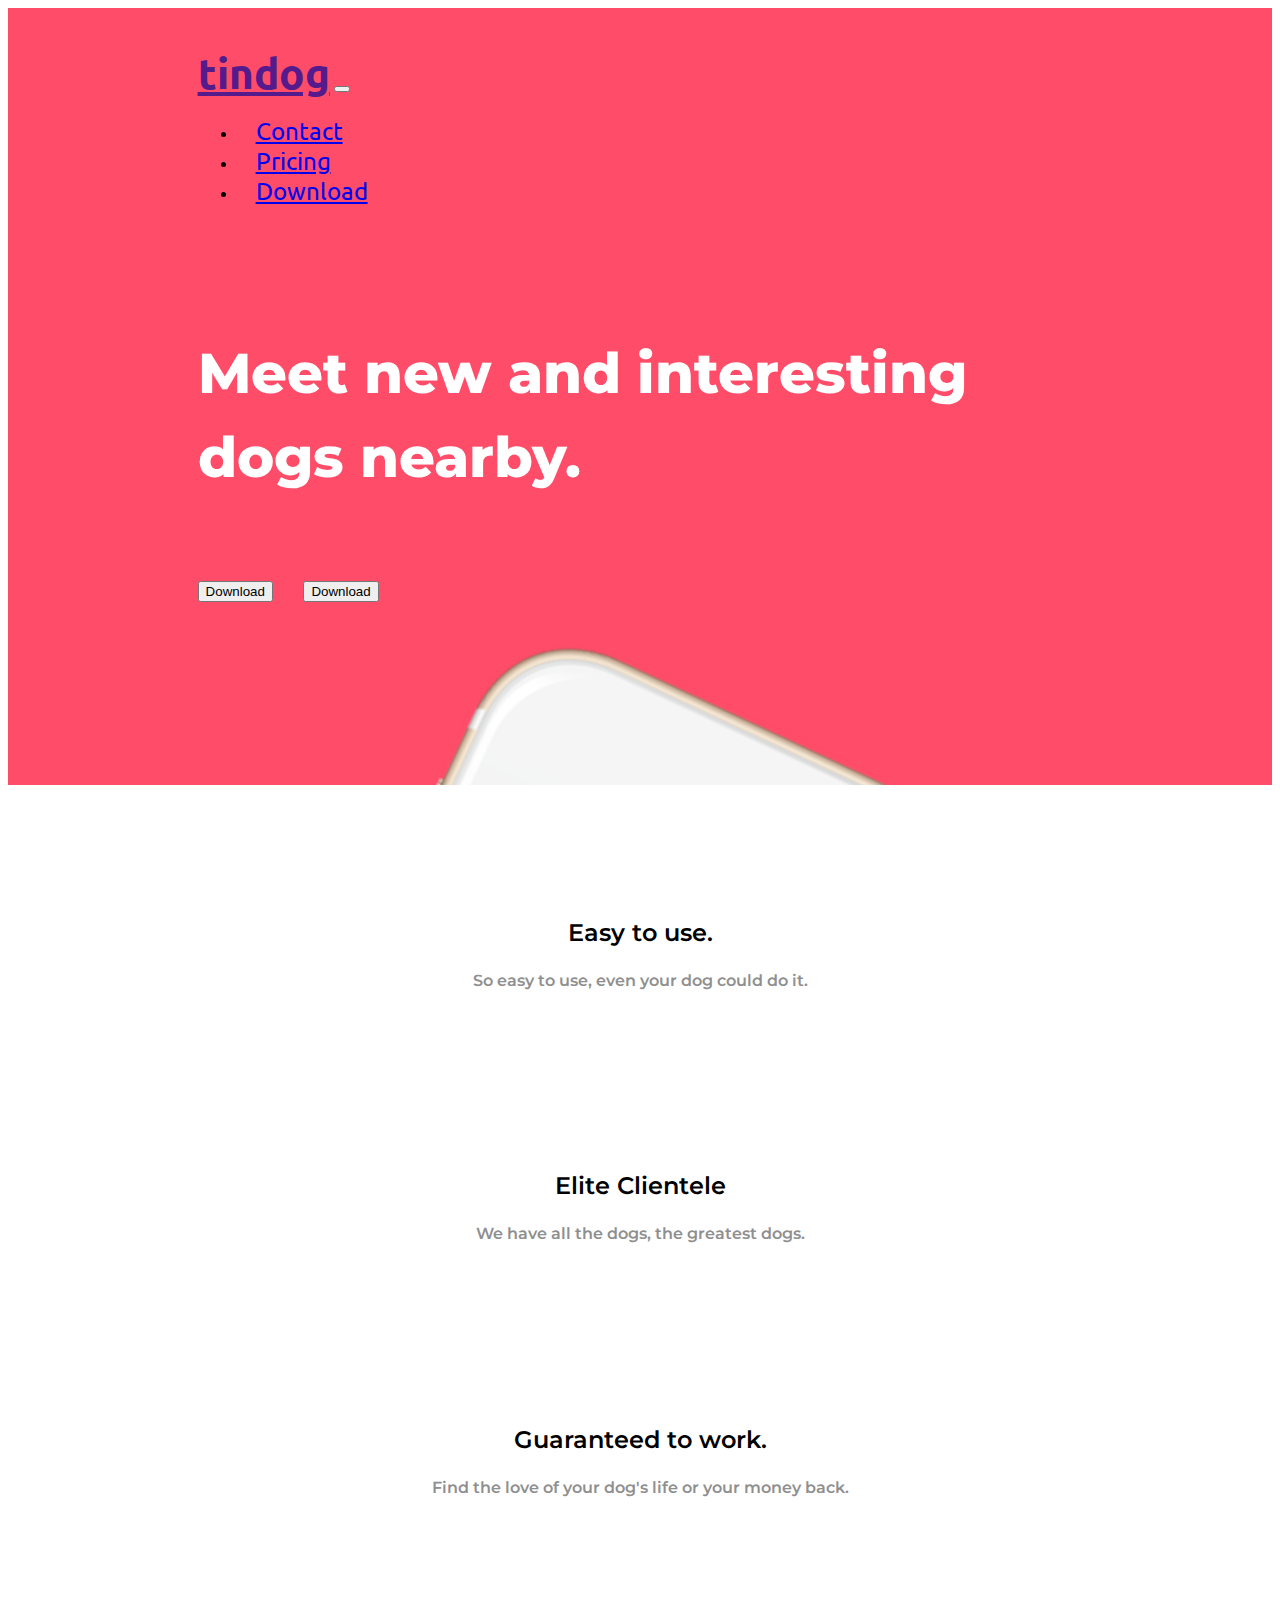
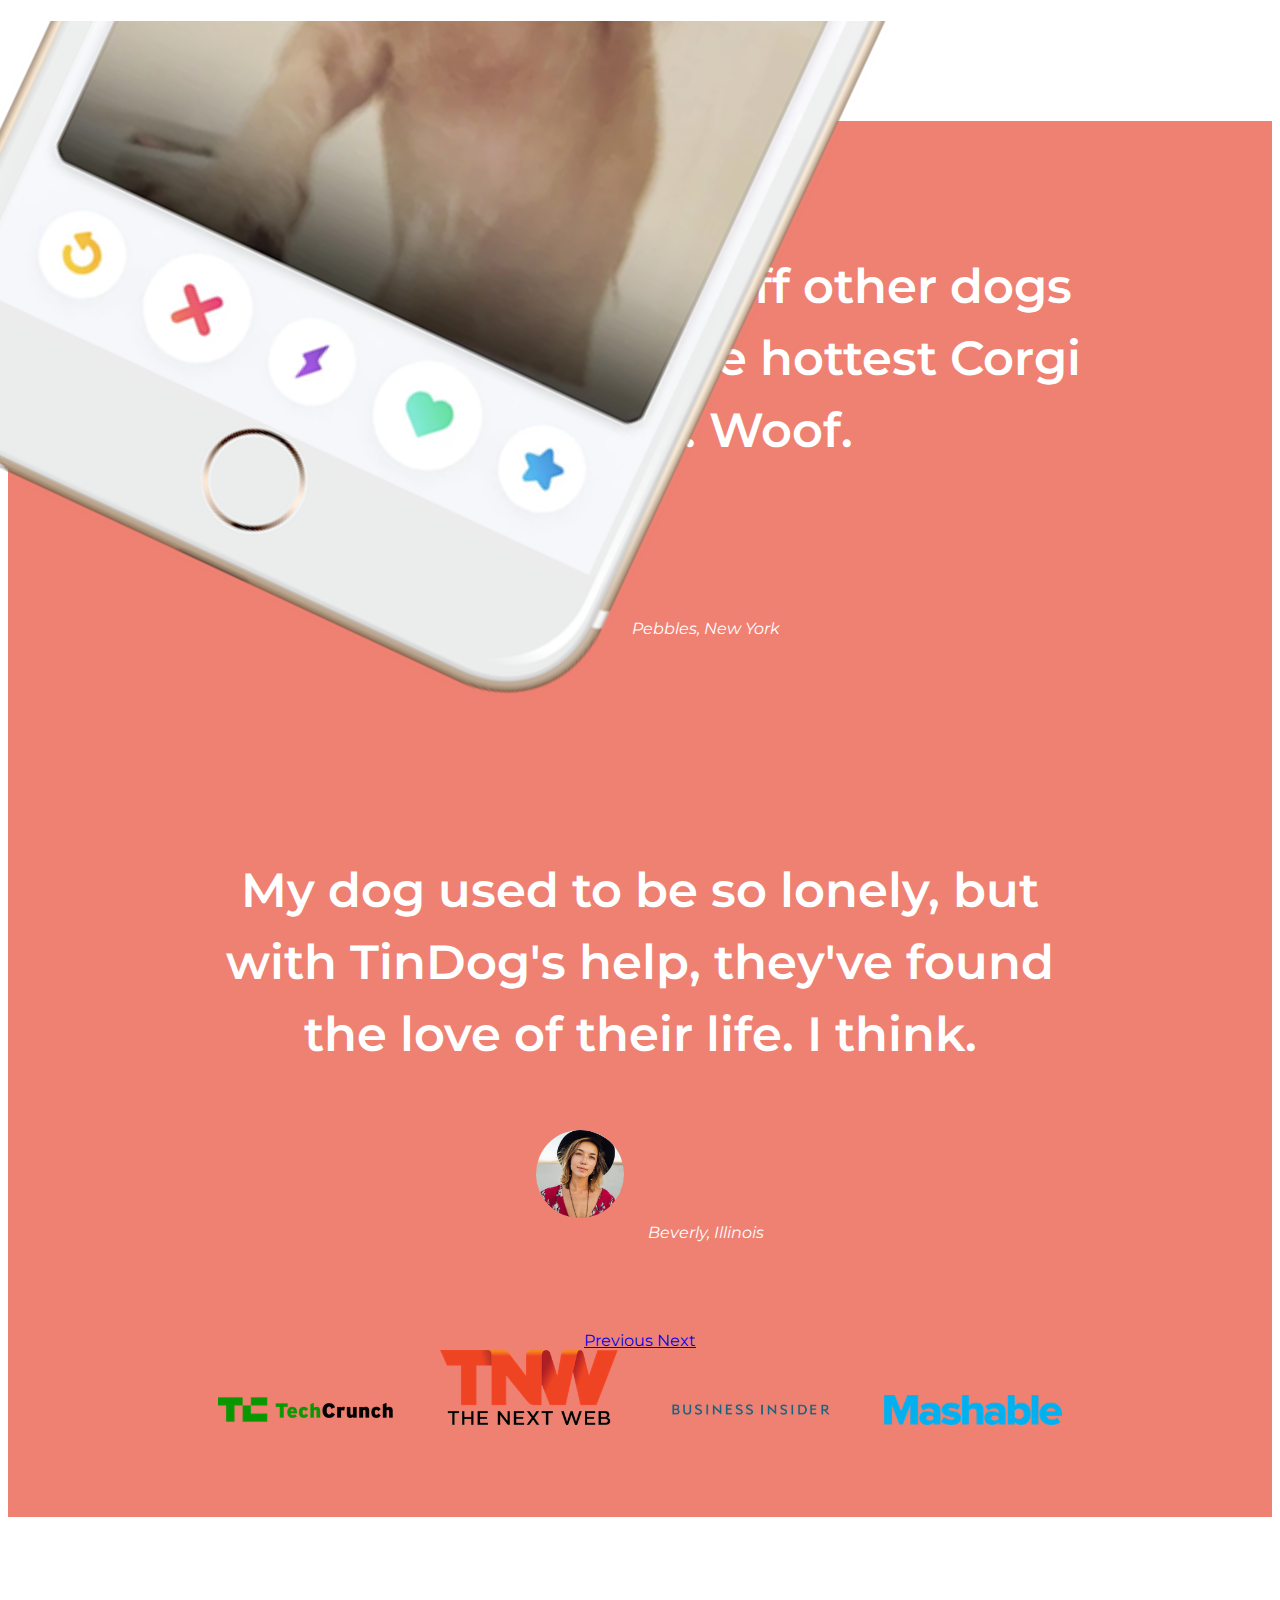
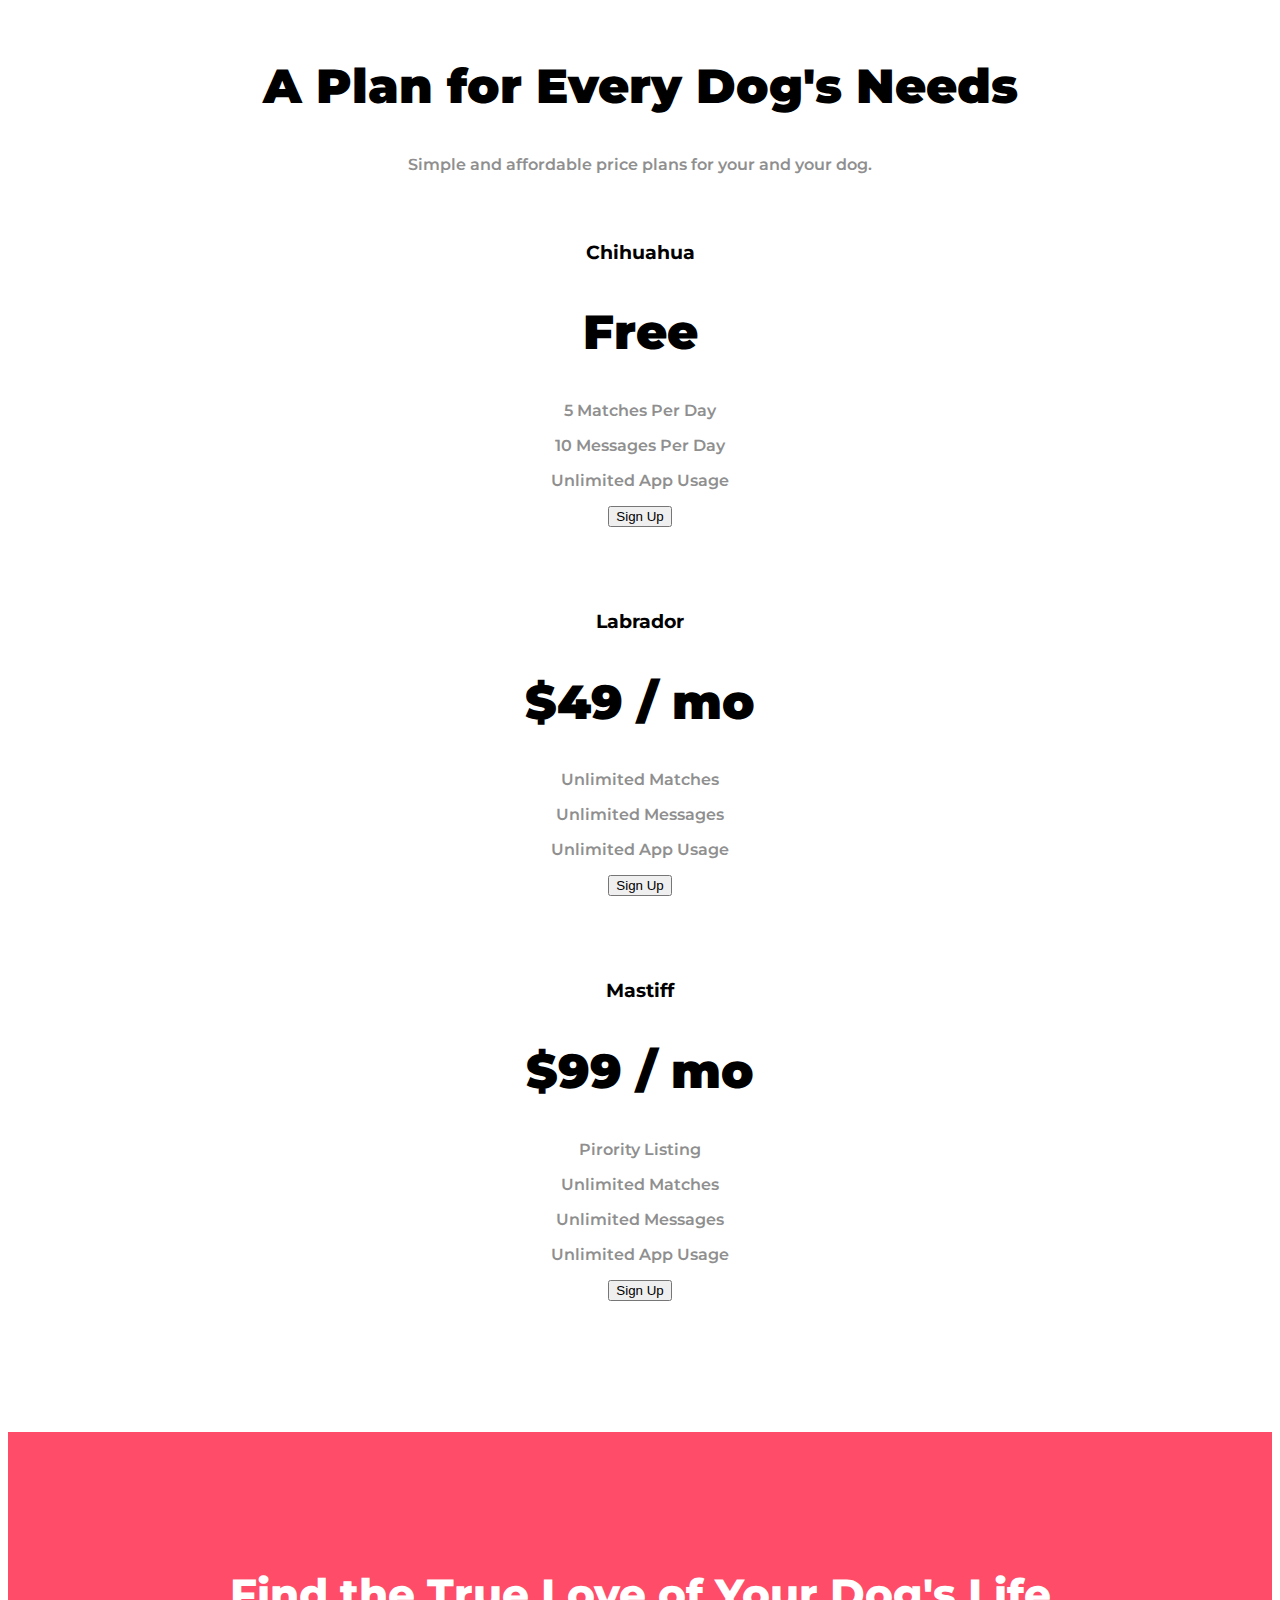
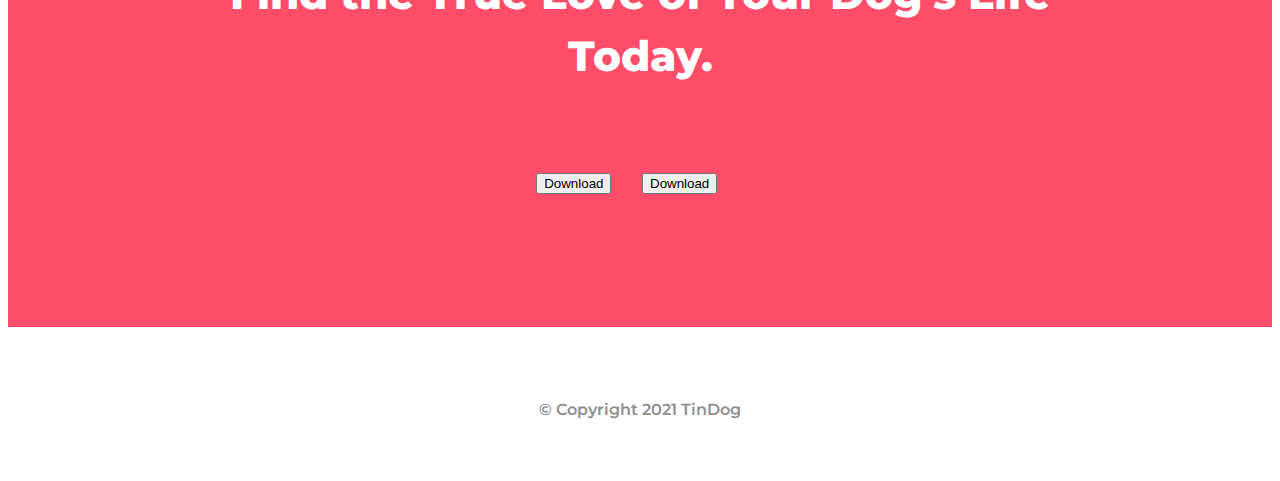
<file: index.html>
<!DOCTYPE html>
<html>

<head>
  <meta charset="utf-8">
  <title>TinDog</title>

  <!--Google Fonts -->

  <link rel="preconnect" href="https://fonts.googleapis.com">
  <link rel="preconnect" href="https://fonts.gstatic.com" crossorigin>
  <link href="https://fonts.googleapis.com/css2?family=Montserrat:wght@100;400;500;600;800;900&family=Ubuntu:ital,wght@0,300;0,400;1,700&display=swap" rel="stylesheet">

  <!--Font Awesome -->
  <link rel="stylesheet" href="https://use.fontawesome.com/releases/v5.15.4/css/all.css" integrity="sha384-DyZ88mC6Up2uqS4h/KRgHuoeGwBcD4Ng9SiP4dIRy0EXTlnuz47vAwmeGwVChigm" crossorigin="anonymous">

  <!--CSS Styles -->
  <link rel="stylesheet" href="https://cdn.jsdelivr.net/npm/bootstrap@4.6.0/dist/css/bootstrap.min.css" integrity="sha384-B0vP5xmATw1+K9KRQjQERJvTumQW0nPEzvF6L/Z6nronJ3oUOFUFpCjEUQouq2+l" crossorigin="anonymous">
  <link rel="stylesheet" href="css/styles.css">


  <!--Bootstrap CDN -->
  <script src="https://code.jquery.com/jquery-3.5.1.slim.min.js" integrity="sha384-DfXdz2htPH0lsSSs5nCTpuj/zy4C+OGpamoFVy38MVBnE+IbbVYUew+OrCXaRkfj" crossorigin="anonymous"></script>
  <script src="https://cdn.jsdelivr.net/npm/popper.js@1.16.1/dist/umd/popper.min.js" integrity="sha384-9/reFTGAW83EW2RDu2S0VKaIzap3H66lZH81PoYlFhbGU+6BZp6G7niu735Sk7lN" crossorigin="anonymous"></script>
  <script src="https://cdn.jsdelivr.net/npm/bootstrap@4.6.0/dist/js/bootstrap.min.js" integrity="sha384-+YQ4JLhjyBLPDQt//I+STsc9iw4uQqACwlvpslubQzn4u2UU2UFM80nGisd026JF" crossorigin="anonymous"></script>



</head>

<body>

  <section id="title">
    <div class="container-fluid">

      <nav class="navbar navbar-expand-lg navbar-dark">
        <a class="navbar-brand" href="">tindog</a>
        <button class="navbar-toggler" type="button" data-toggle="collapse" data-target="#navbarSupportedContent" aria-controls="navbarSupportedContent" aria-expanded="false" aria-label="Toggle navigation">
          <span class="navbar-toggler-icon"></span>
        </button>
        <div class="collapse navbar-collapse" id="navbarSupportedContent">
          <ul class="navbar-nav ml-auto">
            <li class="nav-item">
              <a class="nav-link" href="#footer">Contact</a>
            </li>
            <li class="nav-item">
              <a class="nav-link" href="#pricing">Pricing</a>
            </li>
            <li class="nav-item">
              <a class="nav-link" href="#cta">Download</a>
            </li>
          </ul>
        </div>
      </nav>


      <!-- Title -->

      <div class="row">
        <div class="col-lg-6 app-motto">
          <h1 class="heading">Meet new and interesting dogs nearby.</h1>
          <button type="button" class="btn btn-dark btn-lg download-button"> <i class="fab fa-apple"></i> Download</button>
          <button type="button" class="btn btn-outline-light btn-lg download-button"><i class="fab fa-google-play"></i> Download</button>

        </div>
        <div class="col-lg-6 rotate-dog">
          <img class="image-class" src="images/iphone6.png" alt="iphone-mockup">
        </div>

      </div>
    </div>


  </section>


  <!-- Features -->

  <section id="features">

    <div class="row ">
      <div class="col-lg-4 featured-tindog">
        <span class="featured-icons">
          <i class="fas fa-check-circle fa-4x featured-icons"></i>
        </span>

        <h3 class="featured-qualities">Easy to use.</h3>
        <p class="featured-text">So easy to use, even your dog could do it.</p>

      </div>
      <div class="col-lg-4 featured-tindog">
        <span class="featured-icons">
          <i class="fas fa-bullseye fa-4x featured-icons "></i>
        </span>


        <h3 class="featured-qualities">Elite Clientele</h3>
        <p class="featured-text">We have all the dogs, the greatest dogs.</p>

      </div>
      <div class="col-lg-4 featured-tindog">
        <span class="featured-icons">
          <i class="fas fa-heart fa-4x featured-icons"></i>
        </span>

        <h3 class="featured-qualities">Guaranteed to work.</h3>
        <p class="featured-text">Find the love of your dog's life or your money back.</p>

      </div>

    </div>



  </section>


  <!-- Testimonials -->

  <section id="testimonials">


    <div id="testimonial-carousel" class="carousel slide" data-ride="carousel">
      <div class="carousel-inner">
        <div class="carousel-item active">
          <h2 class="testimonial-quote">I no longer have to sniff other dogs for love. I've found the hottest Corgi on TinDog. Woof.</h2>
          <img class="testimonial-image" src="images/dog-img.jpg" alt="dog-profile">
          <em>Pebbles, New York</em>
        </div>
        <div class="carousel-item">
          <h2 class="testimonial-quote">My dog used to be so lonely, but with TinDog's help, they've found the love of their life. I think.</h2>
          <img class="testimonial-image" src="images/lady-img.jpg" alt="lady-profile">
          <em>Beverly, Illinois</em>
        </div>

      </div>
      <a class="carousel-control-prev" href="#testimonial-carousel" role="button" data-slide="prev">
        <span class="carousel-control-prev-icon" aria-hidden="true"></span>
        <span class="sr-only">Previous</span>
      </a>
      <a class="carousel-control-next" href="#testimonial-carousel" role="button" data-slide="next">
        <span class="carousel-control-next-icon" aria-hidden="true"></span>
        <span class="sr-only">Next</span>
      </a>
    </div>


  </section>


  <!-- Press -->

  <section id="press">
    <img class="press-logo" src="images/TechCrunch.png" alt="tc-logo">
    <img class="press-logo" src="images/tnw.png" alt="tnw-logo">
    <img class="press-logo" src="images/bizinsider.png" alt="biz-insider-logo">
    <img class="press-logo" src="images/mashable.png" alt="mashable-logo">

  </section>


  <!-- Pricing -->

  <section id="pricing">
    <h2>A Plan for Every Dog's Needs</h2>
    <p>Simple and affordable price plans for your and your dog.</p>

    <div class="row pricing-row">

        <div class="col-lg-4 col-md-6 pricing-column">
          <div class="card">
            <div class="card-header">
              <h3>Chihuahua</h3>
            </div>
            <div class="card-body">
              <h2>Free</h2>
              <p>5 Matches Per Day</p>
              <p>10 Messages Per Day</p>
              <p>Unlimited App Usage</p>
              <button type="button" class="btn btn-outline-dark btn-lg btn-block">Sign Up</button>

            </div>

          </div>

        </div>
        <div class="col-lg-4 col-md-6 pricing-column">
          <div class="card">
            <div class="card-header">
              <h3>Labrador</h3>

            </div>
            <div class="card-body">
              <h2>$49 / mo</h2>
              <p>Unlimited Matches</p>
              <p>Unlimited Messages</p>
              <p>Unlimited App Usage</p>
              <button type="button" class="btn btn-dark price-button btn-lg btn-block">Sign Up</button>

            </div>

          </div>

        </div>
        <div class="col-lg-4 pricing-column">
          <div class="card">
            <div class="card-header">
              <h3>Mastiff</h3>
            </div>
            <div class="card-body">
              <h2>$99 / mo</h2>
              <p>Pirority Listing</p>
              <p>Unlimited Matches</p>
              <p>Unlimited Messages</p>
              <p>Unlimited App Usage</p>
              <button type="button" class="btn btn-dark price-button btn-lg btn-block">Sign Up</button>

            </div>

          </div>

        </div>

    </div>
  </section>

  <!-- Call to Action -->

  <section id="cta">

    <h3 class="footer-cta-head">Find the True Love of Your Dog's Life Today.</h3>
    <button type="button" class="btn btn-dark btn-lg download-button"> <i class="fab fa-apple"></i> Download</button>
    <button type="button" class="btn btn-outline-light btn-lg download-button"><i class="fab fa-google-play"></i> Download</button>

  </section>


  <!-- Footer -->

  <footer id="footer">

      <i class="fab fa-twitter footer-icon"></i>
      <i class="fab fa-facebook-f footer-icon"></i>

      <i class="fab fa-instagram footer-icon"></i>

      <i class="fas fa-envelope footer-icon"></i>




    <p>© Copyright 2021 TinDog</p>

  </footer>

</body>

</html>
</file>
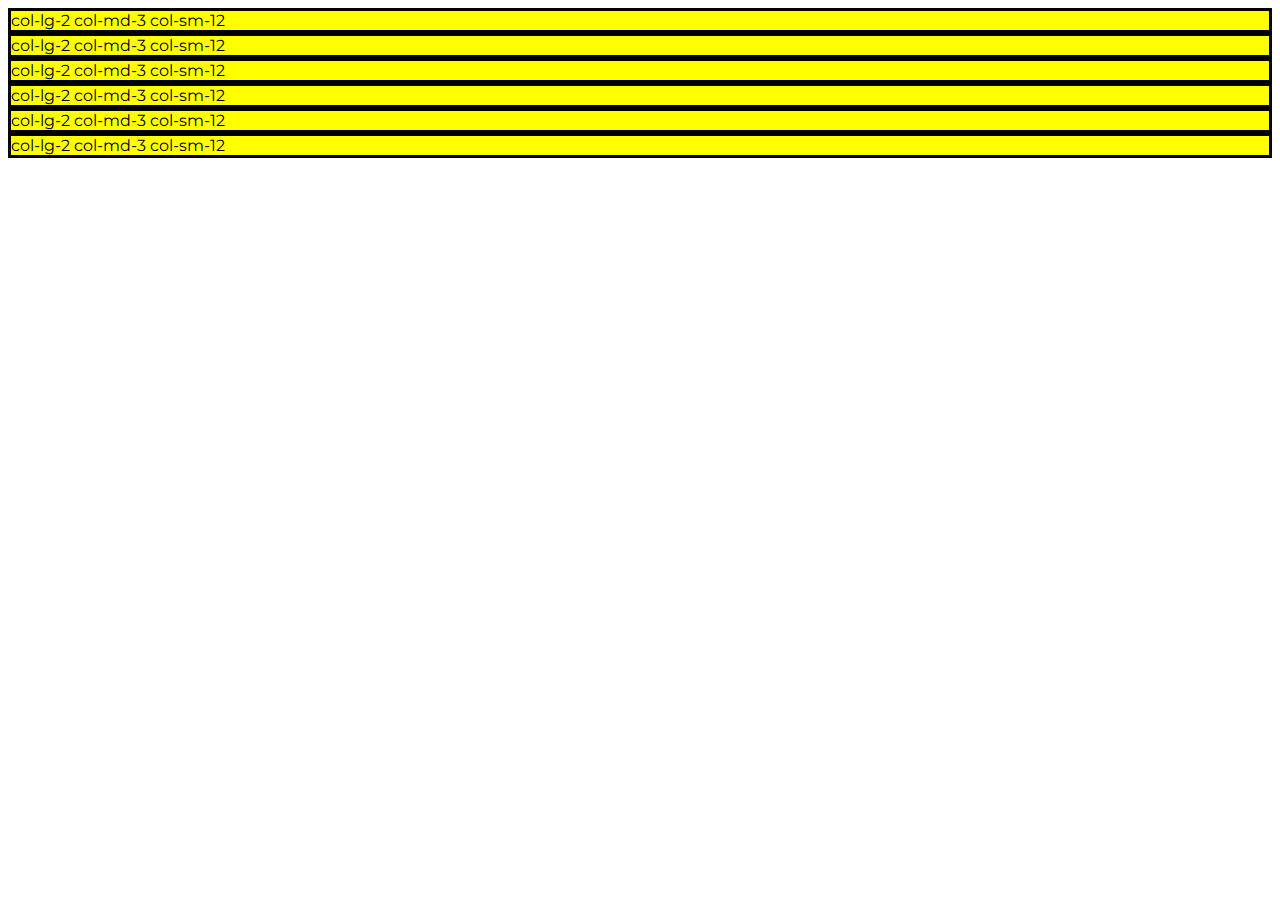
<file: test.html>
<!DOCTYPE html>
<html>

<head>
  <meta charset="utf-8">
  <title>TinDog</title>
  <link rel="stylesheet" href="css/styles.css">
  <link rel="stylesheet" href="https://cdn.jsdelivr.net/npm/bootstrap@4.6.0/dist/css/bootstrap.min.css" integrity="sha384-B0vP5xmATw1+K9KRQjQERJvTumQW0nPEzvF6L/Z6nronJ3oUOFUFpCjEUQouq2+l" crossorigin="anonymous">
  <link rel="preconnect" href="https://fonts.googleapis.com">
  <link rel="preconnect" href="https://fonts.gstatic.com" crossorigin>
  <link href="https://fonts.googleapis.com/css2?family=Montserrat:wght@100;400;900&display=swap" rel="stylesheet">

  <script src="https://code.jquery.com/jquery-3.5.1.slim.min.js" integrity="sha384-DfXdz2htPH0lsSSs5nCTpuj/zy4C+OGpamoFVy38MVBnE+IbbVYUew+OrCXaRkfj" crossorigin="anonymous"></script>
  <script src="https://cdn.jsdelivr.net/npm/popper.js@1.16.1/dist/umd/popper.min.js" integrity="sha384-9/reFTGAW83EW2RDu2S0VKaIzap3H66lZH81PoYlFhbGU+6BZp6G7niu735Sk7lN" crossorigin="anonymous"></script>
  <script src="https://cdn.jsdelivr.net/npm/bootstrap@4.6.0/dist/js/bootstrap.min.js" integrity="sha384-+YQ4JLhjyBLPDQt//I+STsc9iw4uQqACwlvpslubQzn4u2UU2UFM80nGisd026JF" crossorigin="anonymous"></script>



</head>

<body>

  <div class="row">
    <div class="col-lg-2 col-md-3 col-sm-12 " style="background-color:yellow; border:3px solid;">

      col-lg-2 col-md-3 col-sm-12

    </div>
    <div class="col-lg-2 col-md-3 col-sm-12 " style="background-color:yellow; border:3px solid;">
      col-lg-2 col-md-3 col-sm-12

    </div>
    <div class="col-lg-2 col-md-3 col-sm-12 " style="background-color:yellow; border:3px solid;">
      col-lg-2 col-md-3 col-sm-12

    </div>
    <div class="col-lg-2 col-md-3 col-sm-12 " style="background-color:yellow; border:3px solid;">
      col-lg-2 col-md-3 col-sm-12

    </div>
    <div class="col-lg-2 col-md-3 col-sm-12 " style="background-color:yellow; border:3px solid;">
      col-lg-2 col-md-3 col-sm-12

    </div>
    <div class="col-lg-2 col-md-3 col-sm-12 " style="background-color:yellow; border:3px solid;">
      col-lg-2 col-md-3 col-sm-12

    </div>

  </div>

</body>

</html>
</file>
<file: css/styles.css>
body {
  font-family: "Montserrat";

}

h1, h2, h3, h4, h5, h6 {
  font-family: "Montserrat";
  font-weight: 700;
}

p {
  color: #8f8f8f;
  font-family: "Montserrat";
  font-weight: 600;
  font-size: 1rem;
}
h2{
  font-weight: 900;
    font-size: 3rem;
}

/* Heading Section */
#title {
  background-color: #ff4c68;
}

.heading {
  font-family: "Montserrat";
  font-weight: 800;
  font-size: 3.5rem;
  line-height: 1.5;
  color: #fff;
}

.app-motto {
  margin: 0 0 50px;
}

.container-fluid {
  padding: 3% 15% 7%;
}

/* Navbar */
.navbar {
  padding: 0 0 4.5rem;
}

.navbar-brand {
  font-size: 2.6rem;
  font-weight: 600;
  font-family: "Ubuntu";
}

.nav-link {
  font-family: "Ubuntu";
  font-size: 1.5rem;
}

.nav-item {
  padding: 0 18px;
}

/* Download Buttons */
.download-button {
  margin: 5% 3% 5% 0;
}

/* Image */
.image-class {
  width: 60%;
  transform: rotate(25deg);
  position: absolute;
  right:28%;


}


/* Features Section */

#features {

  margin-bottom: 100px;

  padding:3% 15%;
  background-color: #fff;
  position: relative;





}

.featured-tindog {
  text-align: center;
  padding: 8%;
}

.featured-icons {
  margin-bottom: 1rem;
  color: #ef8172;
}

.featured-icons:hover {
  color: #ff4c68;
}

.featured-text {
  color: #8f8f8f;
  font-weight: 600;
}

 .featured-qualities {
  font-family: "Montserrat";
  font-weight: 600;
  font-size: 1.5rem;
}

/* Testomonial Section */

#testimonials{
  background-color: #ef8172;
  text-align: center;

  color: #fff;

}
.carousel-item{
    padding: 7% 15%;
}
.testimonial-quote{
  font-family: "Montserrat";
  font-weight:600;
  font-size: 3rem;
  line-height: 1.5;
}
.testimonial-image{
  width: 10%;
  border-radius: 100%;
  margin: 20px;
}

/* Press Section */
#press{
  background-color: #ef8172;
  text-align: center;
  padding: 3%;
      padding-top: 0px;



}
.press-logo{
  width: 15%;
  margin: 0 20px 50px;
}


/* Pricing Section */

#pricing{
  padding: 100px;
  text-align: center;
}
.pricing-column{
  padding: 3% 2%;

}




/* MEDIA QUERY */


@media(max-width:994px) {
  #title{
    text-align: center;
  }
  .image-class{
    position: static;
    transform: rotate(0);
  }

}

/* CTA SECTION */
#cta{
  text-align: center;
  background-color: #ff4c68;
  padding:7% 15%;
}
.footer-cta-head {
  font-family: "Montserrat";
  font-weight: 800;
  font-size: 2.6rem;
  line-height: 1.5;
  color: #fff;

}

/* #FOOTER SECTION */

#footer{
  text-align: center;
  padding: 3% 15%;
}
.footer-icon{
  padding:4% 0.8%;
}
</file>
